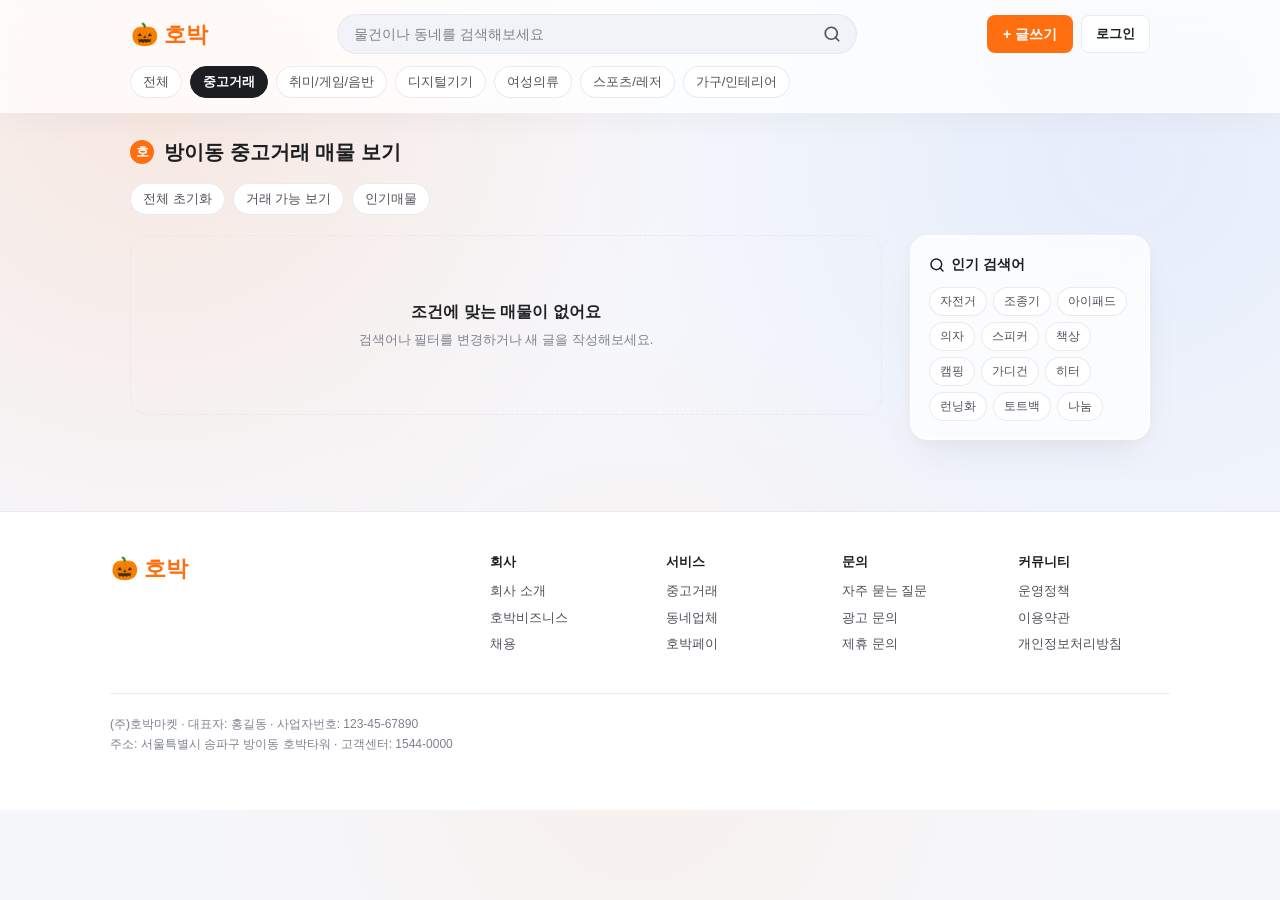
<file: index.html>
<!DOCTYPE html>
<html lang="ko">
<head>
  <meta charset="UTF-8" />
  <meta name="viewport" content="width=device-width, initial-scale=1.0" />
  <title>호박마켓 - 중고거래 매물 보기</title>
  <link rel="stylesheet" href="css/style.css" />
</head>
<body>
  <header class="site-header">
    <div class="header-inner">
      <div class="header-top">
        <a href="index.html" class="brand-logo" aria-label="호박마켓 홈">
          <span class="brand-icon">🎃</span>
          <span>호박</span>
        </a>

        <form class="search-bar" id="searchForm">
          <input
            type="text"
            id="searchInput"
            placeholder="물건이나 동네를 검색해보세요"
            autocomplete="off"
          />
          <button type="submit" class="search-btn" aria-label="검색">
            <svg width="18" height="18" viewBox="0 0 24 24" fill="none" stroke="currentColor" stroke-width="2.2" stroke-linecap="round" stroke-linejoin="round">
              <circle cx="11" cy="11" r="8"></circle>
              <line x1="21" y1="21" x2="16.65" y2="16.65"></line>
            </svg>
          </button>
        </form>

        <div class="header-actions">
          <a href="write.html" class="btn-write">+ 글쓰기</a>
          <button type="button" class="btn-auth-login" id="btnOpenLogin">로그인</button>
          <a href="mypage.html" class="user-nickname-pill" id="userNicknameBadge" style="display:none;" title="마이페이지로 이동"></a>
          <button type="button" class="btn-auth-logout" id="btnLogout" style="display:none;">로그아웃</button>
        </div>
      </div>

      <nav class="header-nav-tabs" id="navTabs" aria-label="카테고리 필터">
        <button type="button" class="nav-pill" data-cat="전체">전체</button>
        <button type="button" class="nav-pill active" data-cat="중고거래">중고거래</button>
        <button type="button" class="nav-pill" data-cat="취미/게임/음반">취미/게임/음반</button>
        <button type="button" class="nav-pill" data-cat="디지털기기">디지털기기</button>
        <button type="button" class="nav-pill" data-cat="여성의류">여성의류</button>
        <button type="button" class="nav-pill" data-cat="스포츠/레저">스포츠/레저</button>
        <button type="button" class="nav-pill" data-cat="가구/인테리어">가구/인테리어</button>
      </nav>
    </div>
  </header>

  <main class="list-container">
    <div class="list-heading-row">
      <span class="list-heading-badge">호</span>
      <h1 class="list-heading" id="listHeading">방이동 중고거래 매물 보기</h1>
    </div>

    <div class="filter-row">
      <button type="button" class="filter-chip" id="btnResetFilters">전체 초기화</button>
      <button type="button" class="filter-chip" id="btnOnlyAvailable">거래 가능 보기</button>
      <button type="button" class="filter-chip" id="btnPopularSort">인기매물</button>
    </div>

    <div class="list-layout">
      <div>
        <section class="product-grid" id="productGrid" aria-label="상품 목록"></section>
        <div class="pagination" id="pagination"></div>
      </div>

      <aside class="sidebar-box" aria-label="인기 검색어">
        <h2 class="sidebar-title">
          <svg width="16" height="16" viewBox="0 0 24 24" fill="none" stroke="currentColor" stroke-width="2.2" stroke-linecap="round" stroke-linejoin="round">
            <circle cx="11" cy="11" r="8"></circle>
            <line x1="21" y1="21" x2="16.65" y2="16.65"></line>
          </svg>
          인기 검색어
        </h2>
        <div class="keyword-list" id="keywordList"></div>
      </aside>
    </div>
  </main>

  <footer class="site-footer">
    <div class="footer-inner">
      <div class="footer-top">
        <div class="brand-logo">
          <span class="brand-icon">🎃</span>
          <span>호박</span>
        </div>

        <div class="footer-cols">
          <div class="footer-col">
            <h4>회사</h4>
            <ul>
              <li>회사 소개</li>
              <li>호박비즈니스</li>
              <li>채용</li>
            </ul>
          </div>
          <div class="footer-col">
            <h4>서비스</h4>
            <ul>
              <li>중고거래</li>
              <li>동네업체</li>
              <li>호박페이</li>
            </ul>
          </div>
          <div class="footer-col">
            <h4>문의</h4>
            <ul>
              <li>자주 묻는 질문</li>
              <li>광고 문의</li>
              <li>제휴 문의</li>
            </ul>
          </div>
          <div class="footer-col">
            <h4>커뮤니티</h4>
            <ul>
              <li>운영정책</li>
              <li>이용약관</li>
              <li>개인정보처리방침</li>
            </ul>
          </div>
        </div>
      </div>

      <div class="footer-bottom">
        <div>(주)호박마켓 · 대표자: 홍길동 · 사업자번호: 123-45-67890</div>
        <div>주소: 서울특별시 송파구 방이동 호박타워 · 고객센터: 1544-0000</div>
      </div>
    </div>
  </footer>

  <script src="js/auth.js"></script>
  <script src="js/data.js"></script>
  <script src="js/list.js"></script>
  <script src="js/antigravity.js"></script>
</body>
</html>
</file>
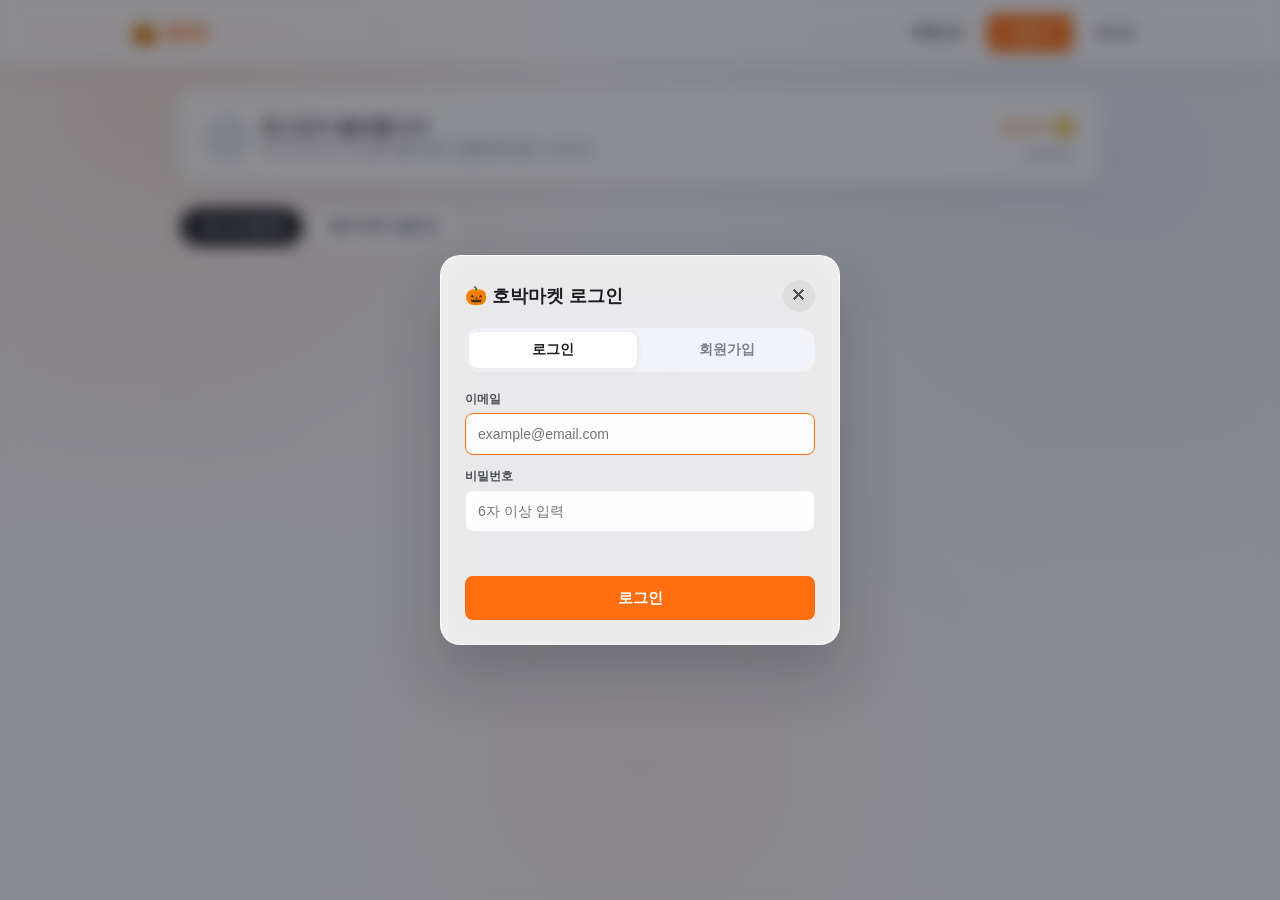
<file: mypage.html>
<!DOCTYPE html>
<html lang="ko">
<head>
  <meta charset="UTF-8" />
  <meta name="viewport" content="width=device-width, initial-scale=1.0" />
  <title>마이페이지 - 호박마켓</title>
  <link rel="stylesheet" href="css/style.css" />
</head>
<body>
  <header class="site-header">
    <div class="header-inner">
      <div class="header-top">
        <a href="index.html" class="brand-logo" aria-label="호박마켓 홈">
          <span class="brand-icon">🎃</span>
          <span>호박</span>
        </a>

        <div style="flex:1;"></div>

        <div class="header-actions">
          <a href="index.html" class="btn-auth-login">목록으로</a>
          <a href="write.html" class="btn-write">+ 글쓰기</a>
          <button type="button" class="btn-auth-login" id="btnOpenLogin">로그인</button>
          <a href="mypage.html" class="user-nickname-pill" id="userNicknameBadge" style="display:none;" title="마이페이지"></a>
          <button type="button" class="btn-auth-logout" id="btnLogout" style="display:none;">로그아웃</button>
        </div>
      </div>
    </div>
  </header>

  <main class="mypage-container">
    <section class="mypage-profile-card" id="mypageProfileCard">
      <div class="seller-left">
        <div class="seller-avatar" aria-hidden="true">
          <svg width="26" height="26" viewBox="0 0 24 24" fill="currentColor">
            <path d="M12 12c2.7 0 4.8-2.1 4.8-4.8S14.7 2.4 12 2.4 7.2 4.5 7.2 7.2 9.3 12 12 12zm0 2.4c-3.2 0-9.6 1.6-9.6 4.8v2.4h19.2v-2.4c0-3.2-6.4-4.8-9.6-4.8z"/>
          </svg>
        </div>
        <div>
          <div class="seller-name" id="myNickname" style="font-size:18px;">로그인이 필요합니다</div>
          <div class="seller-region" id="myMeta">로그인 후 내 활동 내역을 확인해보세요.</div>
        </div>
      </div>

      <div class="seller-manner">
        <div class="manner-score-row">
          <span>36.5°C</span>
          <span class="manner-emoji">😊</span>
        </div>
        <span class="manner-label">매너온도</span>
      </div>
    </section>

    <div class="mypage-tabs" id="mypageTabs">
      <button type="button" class="mypage-tab active" data-tab="posts">내가 쓴 글 (<span id="myPostsCount">0</span>)</button>
      <button type="button" class="mypage-tab" data-tab="likes">좋아요한 상품 (<span id="myLikesCount">0</span>)</button>
    </div>

    <section class="product-grid" id="mypageGrid" aria-label="마이페이지 상품 목록"></section>
  </main>

  <script src="js/auth.js"></script>
  <script src="js/data.js"></script>
  <script src="js/mypage.js"></script>
  <script src="js/antigravity.js"></script>
</body>
</html>
</file>
<file: css/style.css>
:root {
  --primary: #ff6f0f;
  --primary-hover: #e85f05;
  --primary-soft: rgba(255, 111, 15, 0.1);
  --text-main: #1d1e22;
  --text-sub: #4d5159;
  --text-muted: #7c828c;
  --border: rgba(226, 229, 235, 0.75);
  --bg-page: #f6f7fb;
  --bg-subtle: #f1f3f9;
  --bg-card-empty: #eef0f6;
  --glass-bg: rgba(255, 255, 255, 0.76);
  --glass-bg-strong: rgba(255, 255, 255, 0.88);
  --glass-border: rgba(255, 255, 255, 0.72);
  --float-shadow: 0 18px 40px -12px rgba(20, 24, 38, 0.08), 0 4px 12px rgba(255, 111, 15, 0.04);
  --float-shadow-hover: 0 28px 56px -14px rgba(20, 24, 38, 0.14), 0 8px 20px rgba(255, 111, 15, 0.1);
  --badge-reserved: #00a05b;
  --badge-sold: #4d5159;
  --radius-sm: 8px;
  --radius-md: 14px;
  --radius-lg: 18px;
  --radius-full: 9999px;
}

* {
  box-sizing: border-box;
  margin: 0;
  padding: 0;
}

body {
  font-family: -apple-system, BlinkMacSystemFont, "Apple SD Gothic Neo", "Pretendard", "Noto Sans KR", "Malgun Gothic", sans-serif;
  color: var(--text-main);
  background-color: var(--bg-page);
  background-image:
    radial-gradient(circle at 12% 10%, rgba(255, 138, 61, 0.14) 0%, transparent 38%),
    radial-gradient(circle at 88% 18%, rgba(125, 176, 255, 0.14) 0%, transparent 40%),
    radial-gradient(circle at 50% 85%, rgba(255, 180, 120, 0.1) 0%, transparent 45%);
  background-attachment: fixed;
  line-height: 1.5;
  -webkit-font-smoothing: antialiased;
  overflow-x: hidden;
}

a {
  color: inherit;
  text-decoration: none;
}

button, input, select, textarea {
  font-family: inherit;
}

/* ==================== HEADER (LIST PAGE) ==================== */
.site-header {
  position: sticky;
  top: 0;
  z-index: 100;
  background: var(--glass-bg);
  backdrop-filter: blur(18px) saturate(160%);
  -webkit-backdrop-filter: blur(18px) saturate(160%);
  border-bottom: 1px solid var(--glass-border);
  box-shadow: 0 8px 30px rgba(20, 24, 38, 0.04);
}

.header-inner {
  max-width: 1060px;
  margin: 0 auto;
  padding: 14px 20px 10px;
}

.header-top {
  display: flex;
  align-items: center;
  gap: 16px;
  justify-content: space-between;
}

.brand-logo {
  display: inline-flex;
  align-items: center;
  gap: 6px;
  font-size: 22px;
  font-weight: 800;
  color: var(--primary);
  letter-spacing: -0.5px;
  flex-shrink: 0;
}

.brand-icon {
  width: 28px;
  height: 28px;
  display: inline-flex;
  align-items: center;
  justify-content: center;
}

.search-bar {
  flex: 1;
  max-width: 520px;
  position: relative;
  display: flex;
  align-items: center;
}

.search-bar input {
  width: 100%;
  height: 40px;
  padding: 0 42px 0 16px;
  border-radius: var(--radius-full);
  border: 1px solid var(--border);
  background: var(--bg-subtle);
  font-size: 14px;
  color: var(--text-main);
  outline: none;
  transition: border-color 0.15s, background-color 0.15s;
}

.search-bar input:focus {
  border-color: var(--text-main);
  background: #fff;
}

.search-bar input::placeholder {
  color: var(--text-muted);
}

.search-btn {
  position: absolute;
  right: 12px;
  background: none;
  border: none;
  color: var(--text-sub);
  cursor: pointer;
  display: flex;
  align-items: center;
  justify-content: center;
  padding: 4px;
}

.header-actions {
  display: flex;
  align-items: center;
  gap: 8px;
  flex-shrink: 0;
}

.btn-auth-login,
.btn-auth-logout {
  display: inline-flex;
  align-items: center;
  justify-content: center;
  height: 38px;
  padding: 0 14px;
  border-radius: var(--radius-sm);
  border: 1px solid var(--border);
  background: rgba(255, 255, 255, 0.85);
  color: var(--text-main);
  font-size: 13px;
  font-weight: 600;
  cursor: pointer;
  transition: all 0.15s;
}

.btn-auth-login:hover,
.btn-auth-logout:hover {
  background: #fff;
  border-color: var(--text-main);
}

.user-nickname-pill {
  display: inline-flex;
  align-items: center;
  gap: 5px;
  height: 38px;
  padding: 0 12px;
  border-radius: var(--radius-full);
  background: var(--primary-soft);
  color: var(--primary);
  font-size: 13px;
  font-weight: 700;
  border: 1px solid rgba(255, 111, 15, 0.25);
}

/* ==================== AUTH MODAL ==================== */
.auth-modal-backdrop {
  position: fixed;
  inset: 0;
  z-index: 1000;
  background: rgba(17, 20, 30, 0.48);
  backdrop-filter: blur(8px);
  -webkit-backdrop-filter: blur(8px);
  display: none;
  align-items: center;
  justify-content: center;
  padding: 16px;
}

.auth-modal-backdrop.open {
  display: flex;
}

.auth-modal {
  width: 100%;
  max-width: 400px;
  background: var(--glass-bg-strong);
  backdrop-filter: blur(22px) saturate(160%);
  -webkit-backdrop-filter: blur(22px) saturate(160%);
  border: 1px solid var(--glass-border);
  border-radius: 20px;
  box-shadow: 0 28px 60px rgba(17, 20, 30, 0.22);
  padding: 24px;
  animation: antigravityFloatIn 0.3s cubic-bezier(0.22, 1, 0.36, 1) both;
}

.auth-modal-header {
  display: flex;
  align-items: center;
  justify-content: space-between;
  margin-bottom: 16px;
}

.auth-modal-title {
  font-size: 18px;
  font-weight: 800;
  color: var(--text-main);
  display: flex;
  align-items: center;
  gap: 6px;
}

.auth-modal-close {
  width: 32px;
  height: 32px;
  border-radius: 50%;
  border: none;
  background: rgba(0, 0, 0, 0.05);
  color: var(--text-sub);
  font-size: 16px;
  cursor: pointer;
  display: inline-flex;
  align-items: center;
  justify-content: center;
}

.auth-modal-close:hover {
  background: rgba(0, 0, 0, 0.1);
}

.auth-tabs {
  display: grid;
  grid-template-columns: 1fr 1fr;
  gap: 6px;
  padding: 4px;
  background: var(--bg-subtle);
  border-radius: var(--radius-md);
  margin-bottom: 18px;
}

.auth-tab {
  height: 36px;
  border: none;
  border-radius: var(--radius-sm);
  background: transparent;
  font-size: 14px;
  font-weight: 600;
  color: var(--text-muted);
  cursor: pointer;
  transition: all 0.15s;
}

.auth-tab.active {
  background: #fff;
  color: var(--text-main);
  box-shadow: 0 2px 8px rgba(0, 0, 0, 0.06);
}

.auth-form {
  display: flex;
  flex-direction: column;
  gap: 12px;
}

.auth-field {
  display: flex;
  flex-direction: column;
  gap: 5px;
}

.auth-field label {
  font-size: 12px;
  font-weight: 600;
  color: var(--text-sub);
}

.auth-field input {
  height: 42px;
  padding: 0 12px;
  border-radius: var(--radius-sm);
  border: 1px solid var(--border);
  background: rgba(255, 255, 255, 0.9);
  font-size: 14px;
  color: var(--text-main);
  outline: none;
}

.auth-field input:focus {
  border-color: var(--primary);
}

.auth-error {
  font-size: 12px;
  color: #e03131;
  min-height: 16px;
}

.auth-submit-btn {
  height: 44px;
  border: none;
  border-radius: var(--radius-sm);
  background: var(--primary);
  color: #fff;
  font-size: 15px;
  font-weight: 700;
  cursor: pointer;
  margin-top: 4px;
  transition: background-color 0.15s;
}

.auth-submit-btn:hover {
  background: var(--primary-hover);
}

.auth-submit-btn:disabled {
  opacity: 0.6;
  cursor: wait;
}

.btn-write {
  display: inline-flex;
  align-items: center;
  gap: 6px;
  height: 38px;
  padding: 0 16px;
  background: var(--primary);
  color: #fff;
  border: none;
  border-radius: var(--radius-sm);
  font-size: 14px;
  font-weight: 700;
  cursor: pointer;
  transition: background-color 0.15s;
}

.btn-write:hover {
  background: var(--primary-hover);
}

.header-nav-tabs {
  display: flex;
  align-items: center;
  gap: 8px;
  margin-top: 12px;
  overflow-x: auto;
  padding-bottom: 4px;
}

.nav-pill {
  display: inline-flex;
  align-items: center;
  gap: 5px;
  height: 32px;
  padding: 0 12px;
  border-radius: var(--radius-full);
  border: 1px solid var(--border);
  background: #fff;
  font-size: 13px;
  font-weight: 500;
  color: var(--text-sub);
  cursor: pointer;
  white-space: nowrap;
  transition: all 0.15s;
}

.nav-pill:hover {
  background: var(--bg-subtle);
}

.nav-pill.active {
  background: var(--text-main);
  color: #fff;
  border-color: var(--text-main);
  font-weight: 600;
}

/* ==================== MAIN LIST PAGE ==================== */
.list-container {
  max-width: 1060px;
  margin: 0 auto;
  padding: 24px 20px 60px;
}

.list-heading-row {
  display: flex;
  align-items: center;
  gap: 10px;
  margin-bottom: 16px;
}

.list-heading-badge {
  width: 24px;
  height: 24px;
  border-radius: 50%;
  background: var(--primary);
  color: #fff;
  display: inline-flex;
  align-items: center;
  justify-content: center;
  font-size: 13px;
  font-weight: 800;
}

.list-heading {
  font-size: 20px;
  font-weight: 700;
  color: var(--text-main);
}

.filter-row {
  display: flex;
  align-items: center;
  gap: 8px;
  flex-wrap: wrap;
  margin-bottom: 20px;
}

.filter-chip {
  height: 32px;
  padding: 0 12px;
  border-radius: var(--radius-full);
  border: 1px solid var(--border);
  background: #fff;
  font-size: 13px;
  color: var(--text-sub);
  cursor: pointer;
  display: inline-flex;
  align-items: center;
  gap: 5px;
  transition: all 0.15s;
}

.filter-chip:hover {
  background: var(--bg-subtle);
}

.filter-chip.active {
  background: var(--text-main);
  color: #fff;
  border-color: var(--text-main);
  font-weight: 600;
}

.list-layout {
  display: grid;
  grid-template-columns: 1fr 240px;
  gap: 28px;
  align-items: start;
}

.product-grid {
  display: grid;
  grid-template-columns: repeat(3, 1fr);
  gap: 24px 18px;
  perspective: 1100px;
}

.product-card {
  display: flex;
  flex-direction: column;
  padding: 10px;
  border-radius: var(--radius-lg);
  background: var(--glass-bg);
  backdrop-filter: blur(14px);
  -webkit-backdrop-filter: blur(14px);
  border: 1px solid var(--glass-border);
  box-shadow: var(--float-shadow);
  cursor: pointer;
  transform-style: preserve-3d;
  transition: transform 0.28s cubic-bezier(0.22, 1, 0.36, 1), box-shadow 0.28s ease, background-color 0.2s ease;
  will-change: transform;
}

.product-card:hover {
  transform: translateY(-7px) scale(1.012);
  box-shadow: var(--float-shadow-hover);
  background: var(--glass-bg-strong);
}

.product-card:hover .product-thumb img {
  transform: scale(1.05);
}

.product-thumb {
  position: relative;
  width: 100%;
  aspect-ratio: 1 / 1;
  border-radius: var(--radius-md);
  overflow: hidden;
  background: var(--bg-card-empty);
  border: 1px solid rgba(255, 255, 255, 0.6);
  margin-bottom: 10px;
  transform: translateZ(14px);
}

.product-thumb img {
  width: 100%;
  height: 100%;
  object-fit: cover;
  display: block;
  transition: transform 0.2s ease;
}

.status-badge {
  position: absolute;
  top: 8px;
  left: 8px;
  padding: 3px 8px;
  border-radius: 6px;
  font-size: 11px;
  font-weight: 700;
  color: #fff;
  background: var(--badge-reserved);
  box-shadow: 0 2px 6px rgba(0, 0, 0, 0.14);
}

.status-badge.available {
  background: var(--primary);
}

.status-badge.reserved {
  background: var(--badge-reserved);
}

.status-badge.sold {
  background: var(--badge-sold);
}

.product-card.is-sold {
  opacity: 0.55;
}

.product-card.is-sold .product-thumb img {
  filter: grayscale(40%);
}

/* ==================== OWNER CONTROLS (DETAIL PAGE) ==================== */
.owner-controls {
  padding: 14px 20px;
  border-bottom: 1px solid var(--border);
  background: rgba(255, 248, 242, 0.72);
  display: flex;
  flex-direction: column;
  gap: 10px;
}

.owner-controls-top {
  display: flex;
  align-items: center;
  justify-content: space-between;
  gap: 8px;
}

.owner-label {
  font-size: 12px;
  font-weight: 700;
  color: var(--primary);
}

.owner-actions-group {
  display: flex;
  gap: 6px;
}

.btn-owner-edit,
.btn-owner-delete {
  height: 30px;
  padding: 0 11px;
  border-radius: 6px;
  font-size: 12px;
  font-weight: 600;
  cursor: pointer;
  border: 1px solid var(--border);
  background: #fff;
  color: var(--text-main);
  transition: all 0.15s;
}

.btn-owner-edit:hover {
  border-color: var(--primary);
  color: var(--primary);
}

.btn-owner-delete {
  color: #e03131;
}

.btn-owner-delete:hover {
  background: #fff5f5;
  border-color: #e03131;
}

.owner-status-group {
  display: grid;
  grid-template-columns: repeat(3, 1fr);
  gap: 6px;
}

.owner-status-btn {
  height: 34px;
  border-radius: 8px;
  border: 1px solid var(--border);
  background: #fff;
  font-size: 12px;
  font-weight: 600;
  color: var(--text-sub);
  cursor: pointer;
  transition: all 0.15s;
}

.owner-status-btn.active {
  background: var(--text-main);
  color: #fff;
  border-color: var(--text-main);
}

/* ==================== MYPAGE ==================== */
.mypage-container {
  max-width: 960px;
  margin: 0 auto;
  padding: 28px 20px 64px;
}

.mypage-profile-card {
  display: flex;
  align-items: center;
  justify-content: space-between;
  gap: 16px;
  padding: 22px 24px;
  border-radius: var(--radius-lg);
  background: var(--glass-bg-strong);
  backdrop-filter: blur(18px);
  -webkit-backdrop-filter: blur(18px);
  border: 1px solid var(--glass-border);
  box-shadow: var(--float-shadow);
  margin-bottom: 24px;
}

.mypage-tabs {
  display: flex;
  gap: 8px;
  margin-bottom: 20px;
}

.mypage-tab {
  height: 38px;
  padding: 0 18px;
  border-radius: var(--radius-full);
  border: 1px solid var(--border);
  background: rgba(255, 255, 255, 0.8);
  font-size: 14px;
  font-weight: 600;
  color: var(--text-sub);
  cursor: pointer;
  transition: all 0.15s;
}

.mypage-tab.active {
  background: var(--text-main);
  color: #fff;
  border-color: var(--text-main);
}

.product-title {
  font-size: 14px;
  font-weight: 500;
  color: var(--text-main);
  line-height: 1.35;
  margin-bottom: 4px;
  display: -webkit-box;
  -webkit-line-clamp: 2;
  -webkit-box-orient: vertical;
  overflow: hidden;
}

.product-price {
  font-size: 15px;
  font-weight: 700;
  color: var(--text-main);
  margin-bottom: 4px;
}

.product-meta {
  font-size: 12px;
  color: var(--text-muted);
  margin-bottom: 4px;
}

.product-counts {
  font-size: 12px;
  color: var(--text-muted);
  display: flex;
  align-items: center;
  gap: 8px;
}

.product-counts .like-dot {
  color: var(--primary);
  font-weight: 600;
}

/* Sidebar: 인기 검색어 */
.sidebar-box {
  position: sticky;
  top: 120px;
  border: 1px solid var(--glass-border);
  border-radius: var(--radius-lg);
  padding: 18px;
  background: var(--glass-bg);
  backdrop-filter: blur(16px);
  -webkit-backdrop-filter: blur(16px);
  box-shadow: var(--float-shadow);
}

.sidebar-title {
  font-size: 14px;
  font-weight: 700;
  color: var(--text-main);
  display: flex;
  align-items: center;
  gap: 6px;
  margin-bottom: 12px;
}

.keyword-list {
  display: flex;
  flex-wrap: wrap;
  gap: 6px;
}

.keyword-tag {
  padding: 5px 10px;
  border-radius: var(--radius-full);
  border: 1px solid var(--border);
  background: #fff;
  font-size: 12px;
  color: var(--text-sub);
  cursor: pointer;
  transition: all 0.15s;
}

.keyword-tag:hover,
.keyword-tag.active {
  border-color: var(--primary);
  color: var(--primary);
  background: var(--primary-soft);
}

/* Pagination */
.pagination {
  display: flex;
  align-items: center;
  justify-content: center;
  gap: 6px;
  margin-top: 36px;
}

.page-btn {
  min-width: 32px;
  height: 32px;
  padding: 0 8px;
  border-radius: var(--radius-sm);
  border: 1px solid transparent;
  background: transparent;
  font-size: 13px;
  color: var(--text-sub);
  cursor: pointer;
}

.page-btn:hover:not(:disabled) {
  background: var(--bg-subtle);
}

.page-btn.active {
  font-weight: 700;
  color: var(--text-main);
  background: var(--bg-subtle);
}

.page-btn:disabled {
  opacity: 0.4;
  cursor: default;
}

.empty-state {
  grid-column: 1 / -1;
  text-align: center;
  padding: 64px 20px;
  color: var(--text-muted);
  border: 1px dashed var(--border);
  border-radius: var(--radius-lg);
}

/* Footer */
.site-footer {
  border-top: 1px solid var(--border);
  background: #fff;
  padding: 40px 20px 56px;
}

.footer-inner {
  max-width: 1060px;
  margin: 0 auto;
}

.footer-top {
  display: flex;
  justify-content: space-between;
  align-items: flex-start;
  flex-wrap: wrap;
  gap: 24px;
  padding-bottom: 32px;
  border-bottom: 1px solid var(--border);
}

.footer-cols {
  display: grid;
  grid-template-columns: repeat(4, minmax(110px, 1fr));
  gap: 24px;
  flex: 1;
  max-width: 680px;
}

.footer-col h4 {
  font-size: 13px;
  font-weight: 700;
  margin-bottom: 10px;
  color: var(--text-main);
}

.footer-col ul {
  list-style: none;
}

.footer-col li {
  font-size: 13px;
  color: var(--text-sub);
  margin-bottom: 7px;
}

.footer-bottom {
  padding-top: 20px;
  font-size: 12px;
  color: var(--text-muted);
  line-height: 1.7;
}

/* ==================== DETAIL & WRITE PAGE (MOBILE-FIRST CENTERED VIEW) ==================== */
.detail-page-bg {
  min-height: 100vh;
  padding: 0;
  perspective: 1400px;
}

@media (min-width: 600px) {
  .detail-page-bg {
    padding: 32px 16px 64px;
  }
}

.detail-shell {
  max-width: 480px;
  margin: 0 auto;
  background: var(--glass-bg-strong);
  backdrop-filter: blur(20px) saturate(160%);
  -webkit-backdrop-filter: blur(20px) saturate(160%);
  min-height: 100vh;
  overflow: hidden;
  display: flex;
  flex-direction: column;
  animation: antigravityFloatIn 0.55s cubic-bezier(0.22, 1, 0.36, 1) both;
}

@media (min-width: 600px) {
  .detail-shell {
    min-height: auto;
    border-radius: 22px;
    border: 1px solid var(--glass-border);
    box-shadow: 0 28px 64px -16px rgba(20, 24, 38, 0.14), 0 8px 24px rgba(255, 111, 15, 0.06);
  }
}

/* Top Image Carousel Area (Image 1) */
.detail-media {
  position: relative;
  width: 100%;
  aspect-ratio: 1 / 0.92;
  background: #1c1d20;
  overflow: hidden;
  user-select: none;
}

.detail-media img {
  width: 100%;
  height: 100%;
  object-fit: cover;
  display: block;
}

.media-top-bar {
  position: absolute;
  top: 0;
  left: 0;
  right: 0;
  padding: 14px 16px;
  display: flex;
  align-items: center;
  justify-content: space-between;
  background: linear-gradient(180deg, rgba(0, 0, 0, 0.45) 0%, rgba(0, 0, 0, 0) 100%);
  z-index: 5;
}

.media-close-btn {
  width: 34px;
  height: 34px;
  border-radius: 50%;
  border: none;
  background: rgba(0, 0, 0, 0.35);
  color: #fff;
  font-size: 20px;
  display: inline-flex;
  align-items: center;
  justify-content: center;
  cursor: pointer;
  transition: background-color 0.15s;
}

.media-close-btn:hover {
  background: rgba(0, 0, 0, 0.55);
}

.media-top-pill {
  height: 32px;
  padding: 0 14px;
  border-radius: var(--radius-sm);
  border: none;
  background: var(--primary);
  color: #fff;
  font-size: 13px;
  font-weight: 700;
  cursor: pointer;
  display: inline-flex;
  align-items: center;
  gap: 4px;
  transition: background-color 0.15s;
}

.media-top-pill:hover {
  background: var(--primary-hover);
}

.carousel-arrow {
  position: absolute;
  top: 50%;
  transform: translateY(-50%);
  width: 36px;
  height: 36px;
  border-radius: 50%;
  border: none;
  background: rgba(0, 0, 0, 0.35);
  color: #fff;
  font-size: 18px;
  display: inline-flex;
  align-items: center;
  justify-content: center;
  cursor: pointer;
  z-index: 4;
}

.carousel-arrow.prev {
  left: 12px;
}

.carousel-arrow.next {
  right: 12px;
}

.carousel-dots {
  position: absolute;
  bottom: 12px;
  left: 50%;
  transform: translateX(-50%);
  display: flex;
  gap: 6px;
  z-index: 4;
}

.carousel-dot {
  width: 6px;
  height: 6px;
  border-radius: 50%;
  background: rgba(255, 255, 255, 0.45);
  border: none;
  padding: 0;
  cursor: pointer;
}

.carousel-dot.active {
  background: #fff;
  transform: scale(1.2);
}

/* Seller Profile Row (Image 1) */
.seller-bar {
  display: flex;
  align-items: center;
  justify-content: space-between;
  padding: 16px 20px;
  border-bottom: 1px solid var(--border);
}

.seller-left {
  display: flex;
  align-items: center;
  gap: 12px;
}

.seller-avatar {
  width: 44px;
  height: 44px;
  border-radius: 50%;
  background: #dcdfe4;
  display: flex;
  align-items: center;
  justify-content: center;
  color: #fff;
  flex-shrink: 0;
  overflow: hidden;
}

.seller-name {
  font-size: 15px;
  font-weight: 700;
  color: var(--text-main);
  line-height: 1.3;
}

.seller-region {
  font-size: 13px;
  color: var(--text-sub);
}

.seller-manner {
  text-align: right;
}

.manner-score-row {
  display: inline-flex;
  align-items: center;
  gap: 5px;
  font-size: 15px;
  font-weight: 800;
  color: #f77800;
}

.manner-emoji {
  font-size: 18px;
}

.manner-label {
  font-size: 12px;
  color: var(--text-muted);
  text-decoration: underline;
  display: block;
  margin-top: 2px;
}

/* Detail Content Section */
.detail-body {
  padding: 20px;
  border-bottom: 1px solid var(--border);
}

.detail-title {
  font-size: 20px;
  font-weight: 700;
  color: var(--text-main);
  line-height: 1.35;
  margin-bottom: 6px;
}

.detail-category-time {
  font-size: 13px;
  color: var(--text-muted);
  margin-bottom: 10px;
}

.detail-category-time .cat-link {
  text-decoration: underline;
  cursor: pointer;
}

.detail-price {
  font-size: 19px;
  font-weight: 800;
  color: var(--text-main);
  margin-bottom: 16px;
}

.detail-description {
  font-size: 15px;
  color: var(--text-main);
  line-height: 1.65;
  white-space: pre-line;
  margin-bottom: 20px;
}

.detail-stats {
  font-size: 13px;
  color: var(--text-muted);
}

/* Detail Bottom Action & Related Section */
.detail-action-bar {
  display: flex;
  align-items: center;
  gap: 12px;
  padding: 14px 20px;
  border-bottom: 1px solid var(--border);
  background: #fff;
}

.btn-like {
  width: 44px;
  height: 44px;
  border-radius: var(--radius-sm);
  border: 1px solid var(--border);
  background: #fff;
  display: inline-flex;
  align-items: center;
  justify-content: center;
  font-size: 20px;
  cursor: pointer;
  color: var(--text-muted);
  transition: all 0.15s;
}

.btn-like.liked {
  color: var(--primary);
  border-color: var(--primary);
  background: var(--primary-soft);
}

.btn-chat-primary {
  flex: 1;
  height: 44px;
  border-radius: var(--radius-sm);
  border: none;
  background: var(--primary);
  color: #fff;
  font-size: 15px;
  font-weight: 700;
  cursor: pointer;
  transition: background-color 0.15s;
}

.btn-chat-primary:hover {
  background: var(--primary-hover);
}

.detail-related {
  padding: 20px;
}

.related-heading {
  font-size: 17px;
  font-weight: 700;
  color: var(--text-main);
  display: flex;
  align-items: center;
  gap: 6px;
  margin-bottom: 14px;
}

.related-grid {
  display: grid;
  grid-template-columns: repeat(2, 1fr);
  gap: 14px;
}

/* ==================== WRITE PAGE (MODELED ON DETAIL PAGE) ==================== */
.write-media-upload {
  position: relative;
  width: 100%;
  aspect-ratio: 1 / 0.85;
  background: #f1f3f5;
  display: flex;
  flex-direction: column;
  align-items: center;
  justify-content: center;
  overflow: hidden;
  border-bottom: 1px solid var(--border);
}

.write-media-upload.has-image {
  background: #1c1d20;
}

.write-media-upload img.preview-img {
  width: 100%;
  height: 100%;
  object-fit: cover;
  display: block;
}

.upload-placeholder {
  display: flex;
  flex-direction: column;
  align-items: center;
  justify-content: center;
  gap: 10px;
  color: var(--text-sub);
  text-align: center;
  padding: 24px;
  cursor: pointer;
}

.upload-icon-circle {
  width: 56px;
  height: 56px;
  border-radius: 50%;
  background: #fff;
  border: 1px solid var(--border);
  display: flex;
  align-items: center;
  justify-content: center;
  color: var(--primary);
  box-shadow: 0 2px 8px rgba(0, 0, 0, 0.05);
}

.upload-placeholder strong {
  font-size: 15px;
  color: var(--text-main);
}

.upload-placeholder span {
  font-size: 13px;
  color: var(--text-muted);
}

.write-thumb-strip {
  display: flex;
  align-items: center;
  gap: 8px;
  padding: 10px 20px;
  background: #fafafa;
  border-bottom: 1px solid var(--border);
  overflow-x: auto;
}

.thumb-add-btn {
  width: 56px;
  height: 56px;
  border-radius: 8px;
  border: 1px dashed #cfd4dc;
  background: #fff;
  display: flex;
  flex-direction: column;
  align-items: center;
  justify-content: center;
  font-size: 11px;
  color: var(--text-muted);
  cursor: pointer;
  flex-shrink: 0;
}

.thumb-add-btn:hover {
  border-color: var(--primary);
  color: var(--primary);
}

.thumb-item {
  position: relative;
  width: 56px;
  height: 56px;
  border-radius: 8px;
  overflow: hidden;
  border: 2px solid transparent;
  cursor: pointer;
  flex-shrink: 0;
}

.thumb-item.active {
  border-color: var(--primary);
}

.thumb-item img {
  width: 100%;
  height: 100%;
  object-fit: cover;
}

.thumb-remove {
  position: absolute;
  top: 2px;
  right: 2px;
  width: 18px;
  height: 18px;
  border-radius: 50%;
  border: none;
  background: rgba(0, 0, 0, 0.65);
  color: #fff;
  font-size: 11px;
  line-height: 1;
  cursor: pointer;
  display: flex;
  align-items: center;
  justify-content: center;
}

.write-form-body {
  padding: 20px;
  display: flex;
  flex-direction: column;
  gap: 16px;
}

.inline-input-title {
  width: 100%;
  border: none;
  border-bottom: 1px solid var(--border);
  padding: 6px 0 10px;
  font-size: 20px;
  font-weight: 700;
  color: var(--text-main);
  outline: none;
}

.inline-input-title:focus {
  border-bottom-color: var(--primary);
}

.inline-input-title::placeholder {
  color: #b0b5bd;
}

.write-meta-row {
  display: flex;
  gap: 10px;
  flex-wrap: wrap;
}

.write-select {
  flex: 1;
  min-width: 140px;
  height: 38px;
  padding: 0 10px;
  border-radius: var(--radius-sm);
  border: 1px solid var(--border);
  background: #fff;
  font-size: 13px;
  color: var(--text-main);
  outline: none;
}

.write-select:focus {
  border-color: var(--primary);
}

.write-price-row {
  display: flex;
  align-items: center;
  gap: 12px;
}

.price-input-wrap {
  flex: 1;
  position: relative;
  display: flex;
  align-items: center;
}

.price-input-wrap input {
  width: 100%;
  height: 42px;
  padding: 0 34px 0 12px;
  border-radius: var(--radius-sm);
  border: 1px solid var(--border);
  font-size: 17px;
  font-weight: 700;
  color: var(--text-main);
  outline: none;
}

.price-input-wrap input:focus {
  border-color: var(--primary);
}

.price-unit {
  position: absolute;
  right: 12px;
  font-size: 14px;
  font-weight: 600;
  color: var(--text-sub);
}

.free-check {
  display: inline-flex;
  align-items: center;
  gap: 6px;
  font-size: 14px;
  font-weight: 500;
  color: var(--text-sub);
  cursor: pointer;
  white-space: nowrap;
}

.free-check input {
  width: 16px;
  height: 16px;
  accent-color: var(--primary);
}

.write-textarea {
  width: 100%;
  min-height: 150px;
  padding: 12px;
  border-radius: var(--radius-sm);
  border: 1px solid var(--border);
  font-size: 15px;
  line-height: 1.6;
  color: var(--text-main);
  resize: vertical;
  outline: none;
}

.write-textarea:focus {
  border-color: var(--primary);
}

.write-seller-edit {
  display: flex;
  gap: 8px;
  align-items: center;
}

.write-seller-input {
  border: 1px solid var(--border);
  border-radius: 6px;
  padding: 4px 8px;
  font-size: 13px;
  width: 110px;
  outline: none;
}

.write-seller-input:focus {
  border-color: var(--primary);
}

.write-footer-bar {
  padding: 16px 20px 24px;
  border-top: 1px solid var(--border);
  display: flex;
  gap: 10px;
}

.btn-secondary {
  height: 44px;
  padding: 0 18px;
  border-radius: var(--radius-sm);
  border: 1px solid var(--border);
  background: #fff;
  font-size: 14px;
  font-weight: 600;
  color: var(--text-sub);
  cursor: pointer;
}

.btn-secondary:hover {
  background: var(--bg-subtle);
}

.toast {
  position: fixed;
  bottom: 24px;
  left: 50%;
  transform: translateX(-50%) translateY(20px);
  background: rgba(29, 30, 34, 0.84);
  backdrop-filter: blur(14px);
  -webkit-backdrop-filter: blur(14px);
  border: 1px solid rgba(255, 255, 255, 0.16);
  box-shadow: 0 14px 32px rgba(0, 0, 0, 0.18);
  color: #fff;
  padding: 10px 20px;
  border-radius: var(--radius-full);
  font-size: 13px;
  font-weight: 500;
  opacity: 0;
  pointer-events: none;
  transition: all 0.25s cubic-bezier(0.22, 1, 0.36, 1);
  z-index: 999;
}

.toast.show {
  opacity: 1;
  transform: translateX(-50%) translateY(0);
}

/* ==================== ANTIGRAVITY MOTION & ACCESSIBILITY ==================== */
@keyframes antigravityFloatIn {
  from {
    opacity: 0;
    transform: translateY(22px) scale(0.98);
  }
  to {
    opacity: 1;
    transform: translateY(0) scale(1);
  }
}

.reveal-float {
  opacity: 0;
  transform: translateY(14px) scale(0.985);
  transition:
    opacity 0.25s cubic-bezier(0.22, 1, 0.36, 1),
    transform 0.25s cubic-bezier(0.22, 1, 0.36, 1);
}

.reveal-float.is-visible {
  opacity: 1;
  transform: translateY(0) scale(1);
}

@media (prefers-reduced-motion: reduce) {
  .detail-shell,
  .reveal-float,
  .product-card,
  .product-thumb img,
  .toast {
    animation: none !important;
    transition: none !important;
    transform: none !important;
    opacity: 1 !important;
  }
}

/* ==================== RESPONSIVE ==================== */
@media (max-width: 860px) {
  .list-layout {
    grid-template-columns: 1fr;
  }
  .sidebar-box {
    order: -1;
  }
}

@media (max-width: 600px) {
  .product-grid {
    grid-template-columns: repeat(2, 1fr);
    gap: 16px 12px;
  }
  .footer-cols {
    grid-template-columns: repeat(2, 1fr);
  }
}
</file>
